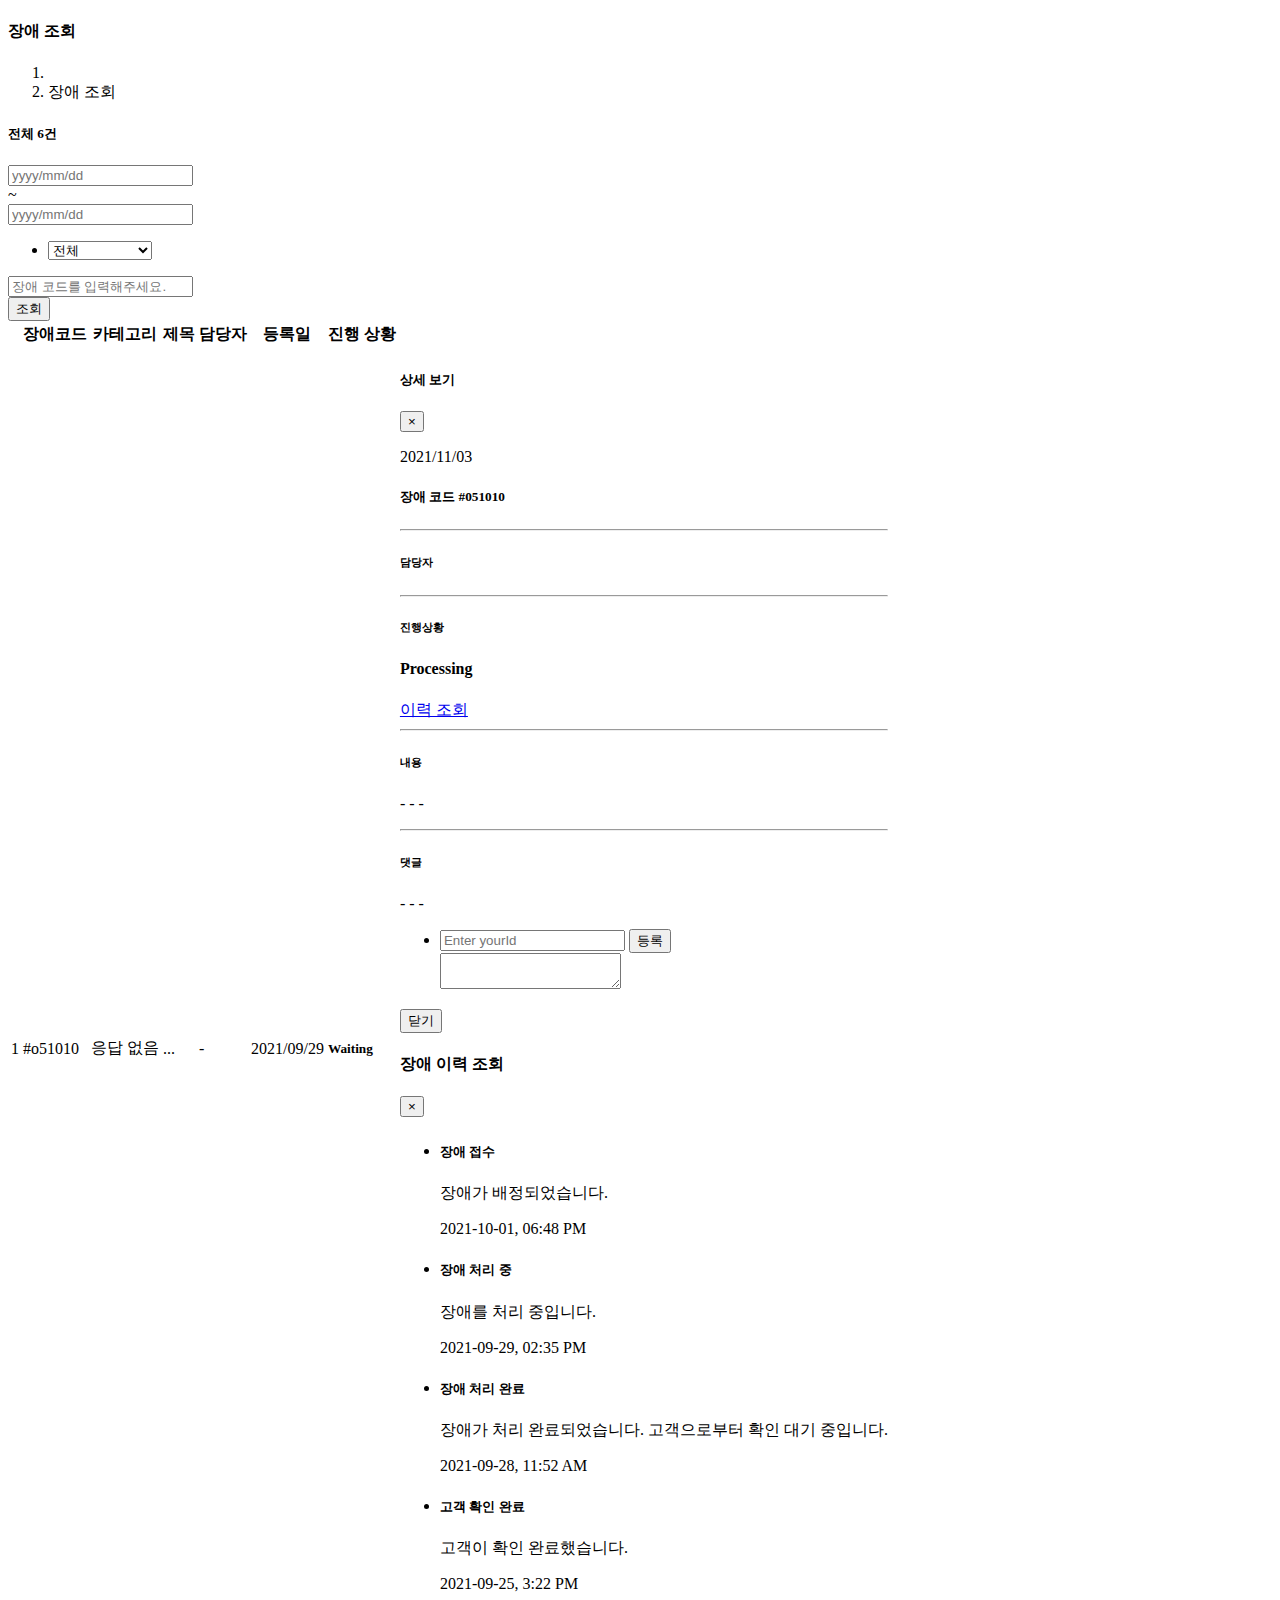
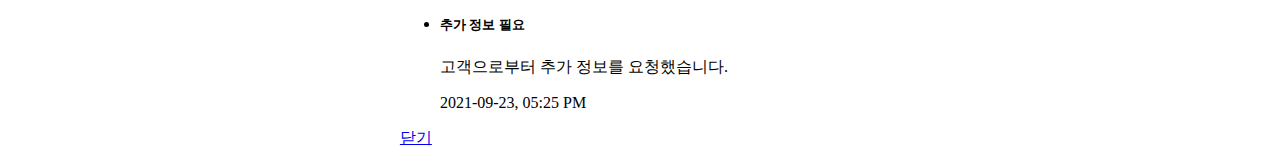
<file: src/main/resources/templates/index.html>
<!DOCTYPE html>
<html lang="ko"
      xmlns="http://www.w3.org/1999/xhtml"
      xmlns:th="http://www.thymeleaf.org"
      xmlns:layout="http://www.ultraq.net.nz/thymeleaf/layout"
      layout:decorate="~{layout/base_layout}">
<head>
  <title>Home</title>
  <th:block layout:fragment="style_area">
<!--    <link rel="stylesheet" th:href="@{css/*.css}">-->
    <style></style>
  </th:block>
</head>
<body>
<div layout:fragment="content_area">
  <!-- Start Breadcrumbbar -->
  <div class="breadcrumbbar">
    <div class="row">
      <div>
        <h4 class="page-title">장애 조회</h4>
        <div class="breadcrumb-list">
          <ol class="breadcrumb">
            <li class="breadcrumb-item font-15"><a href="index.html"><i class="feather icon-home"></i></a></li>
            <li class="breadcrumb-item active font-14" aria-current="page">장애 조회</li>
          </ol>
        </div>
      </div>
    </div>
  </div>
  <!-- End Breadcrumbbar -->
  <!-- Start Contentbar -->
  <div class="contentbar">
    <!-- Start row -->
    <div class="row">
      <!-- Start col -->
      <div class="col-lg-12">
        <div class="card m-b-30">
          <div class="card-header">
            <div class="row align-items-center">
              <div class="col-3">
                <h5 class="card-title mb-0">전체 6건</h5>
              </div>
              <div class="col-2">
                <div class="input-group">
                  <input type="text" id="default-date" class="datepicker-here form-control" placeholder="yyyy/mm/dd" aria-describedby="basic-addon2"/>
                  <div class="input-group-append">
                    <span class="input-group-text" id="basic-addon2"><i class="feather icon-calendar"></i></span>
                  </div>
                </div>
              </div>~
              <div class="col-2">
                <div class="input-group">
                  <input type="text" id="default-date" class="datepicker-here form-control" placeholder="yyyy/mm/dd" aria-describedby="basic-addon2"/>
                  <div class="input-group-append">
                    <span class="input-group-text" id="basic-addon2"><i class="feather icon-calendar"></i></span>
                  </div>
                </div>
              </div>
              <div class="col-1">
                <ul class="list-inline-group text-right mb-0 pl-0">
                  <li class="list-inline-item">
                    <div class="form-group mb-0 amount-spent-select">
                      <select class="form-control font-14" id="formControlSelect">
                        <option>전체</option>
                        <option>최근 날짜순</option>
                        <option>오래된 날짜순</option>
                      </select>
                    </div>
                  </li>
                </ul>
              </div>
              <div class="col-2">
                <input type="text" class="form-control errorSearch float-right font-14" placeholder="장애 코드를 입력해주세요." id="search">
              </div>
              <div class="col-1">
                <button  class="btn btn-dark-rgba float-right font-14">조회<i class="feather icon-search"></i></button>
              </div>
            </div>
          </div>
          <div class="card-body">
            <div class="table-responsive">
              <table class="table table-borderless table-striped text-center">
                <thead>
                <tr>
                  <th>    </th>
                  <th>장애코드</th>
                  <th>카테고리</th>
                  <th>제목</th>
                  <th>담당자</th>
                  <th>등록일</th>
                  <th>진행 상황</th>
                  <th>    </th>
                </tr>
                </thead>
                <tbody>
                <tr>
                  <td scope="row">1</td>
                  <td>#o51010</td>
                  <td>응답 없음</td>
                  <td>...</td>
                  <td>-</td>
                  <td>2021/09/29</td>
                  <td><h5><span class="badge badge-secondary-inverse mt-2">Waiting</span></h5></td>
                  <td><a href="#" class="btn btn-primary-rgba" data-toggle="modal" data-target="#errorDetailModal"><i class="feather icon-file"></i></a>
                    <!-- Modal -->
                    <div class="modal fade" id="errorDetailModal" tabindex="-1" role="dialog" aria-labelledby="errorDetailModalTitle" aria-hidden="true">
                      <div class="modal-dialog modal-dialog-centered" role="document">
                        <div class="modal-content">
                          <div class="modal-header">
                            <h5 class="modal-title" id="errorDetailModalTitle">상세 보기</h5>
                            <button type="button" class="close" data-dismiss="modal" aria-label="Close">
                              <span aria-hidden="true">&times;</span>
                            </button>
                          </div>
                          <div class="modal-body">
                            <p class="text-right">2021/11/03</p>
                            <h5 class="text-left font-16 font-weight-bold">장애 코드  #051010</h5>
                            <hr>
                            <div class="row">
                              <div class="col-12 col-sm-8">
                                <h6 class="text-left font-16 font-weight-bold">담당자 </h5>
                              </div>
                              <div class="col-12 col-sm-4">

                              </div>
                            </div>
                            <hr>
                            <div class="row">
                              <div class="col-12 col-sm-3">
                                <h6 class="text-left font-16 font-weight-bold">진행상황</h5>
                              </div>
                              <div class="col-12 col-sm-5">
                                <h4><span class="badge badge-primary-inverse">Processing</span></h4>
                              </div>
                              <div class="col-12 col-sm-4">
                                <a data-toggle="modal" href="#subModal" class="btn btn-secondary-rgba btn-sm font-15" type="button" id="errorButton" aria-haspopup="true" aria-expanded="false" >이력 조회</a>
                              </div>
                            </div>
                            <hr>
                            <h6 class="text-left font-weight-bold" >내용</h6>
                            <p class="text-left font-16">- - -</p>
                            <hr>
                            <h6 class="text-left font-weight-bold" >댓글</h6>
                            <p class="text-left font-16">- - -</p>
                            <ul class="list-group list-group-flush">
                              <li class="list-group-item">
                                <div class="form-inline mb-2">
                                  <label for="replyId"><i class="feather icon-user"></i></label>
                                  <input type="text" class="form-control ml-3" placeholder="Enter yourId" id="replyId">
                                  <button type="button" class="btn btn-secondary-rgba ml-3 float-right" onClick="javascript:addReply();">등록</button>
                                </div>
                                <textarea class="form-control" id="errorReplyFormControlTextarea" rows="2"></textarea>

                              </li>
                            </ul>
                          </div>
                          <div class="modal-footer">
                            <button type="button" class="btn btn-secondary" data-dismiss="modal">닫기</button>
                          </div>
                        </div>
                      </div>
                    </div>
                    <div class="modal" id="subModal" data-backdrop="static">
                      <div class="modal-dialog">
                        <div class="modal-content">
                          <div class="modal-header">
                            <h4 class="modal-title">장애 이력 조회</h4>
                            <button type="button" class="close" data-dismiss="modal">×</button>
                          </div><div class="container"></div>
                          <div class="modal-body">
                            <div class="card m-b-30">
                              <div class="card-body">
                                <div class="ecom-notification-box">
                                  <ul class="list-unstyled text-left">
                                    <li class="media">
                                      <h6><span class="mr-3 action-icon badge badge-dark-inverse"><i class="feather icon-file"></i></span></h6>
                                      <div class="media-body">
                                        <h5 class="action-title">장애 접수</h5>
                                        <p class="my-3 font-15">장애가 배정되었습니다.</p>
                                        <p><span class="timing font-14">2021-10-01, 06:48 PM</span></p>
                                      </div>
                                    </li>
                                    <li class="media">
                                      <span class="mr-3 action-icon badge badge-dark-inverse"><i class="feather icon-loader"></i></span>
                                      <div class="media-body">
                                        <h5 class="action-title">장애 처리 중</h5>
                                        <p class="my-3 font-15">장애를 처리 중입니다.</p>
                                        <p><span class="timing font-14">2021-09-29, 02:35 PM</span></p>
                                      </div>
                                    </li>
                                    <li class="media">
                                      <span class="mr-3 action-icon badge badge-dark-inverse"><i class="feather icon-check-circle"></i></span>
                                      <div class="media-body">
                                        <h5 class="action-title">장애 처리 완료</h5>
                                        <p class="my-3 font-15">장애가 처리 완료되었습니다. 고객으로부터 확인 대기 중입니다.</p>
                                        <p><span class="timing font-14">2021-09-28, 11:52 AM</span></p>
                                      </div>
                                    </li>
                                    <li class="media">
                                      <span class="mr-3 action-icon badge badge-dark-inverse"><i class="feather icon-user-check"></i></span>
                                      <div class="media-body">
                                        <h5 class="action-title">고객 확인 완료</h5>
                                        <p class="my-3 font-15">고객이 확인 완료했습니다.</p>
                                        <p><span class="timing font-14">2021-09-25, 3:22 PM</span></p>
                                      </div>
                                    </li>
                                    <li class="media">
                                      <span class="mr-3 action-icon badge badge-dark-inverse"><i class="feather icon-alert-circle"></i></span>
                                      <div class="media-body">
                                        <h5 class="action-title">추가 정보 필요</h5>
                                        <p class="my-3 font-15">고객으로부터 추가 정보를 요청했습니다.</p>
                                        <p><span class="timing font-14">2021-09-23, 05:25 PM</span></p>
                                      </div>
                                    </li>
                                  </ul>
                                </div>
                              </div>
                            </div>
                          </div>
                          <div class="modal-footer">
                            <a href="#" class="btn btn-secondary close" data-dismiss="modal">닫기</a>
                          </div>
                        </div>
                      </div>
                    </div>
                  </td>
                </tr>
                </tbody>
              </table>
            </div>
          </div>
        </div>
      </div>
      <!-- End col -->
    </div>
    <!-- End row -->
  </div>
  <!-- End Contentbar -->
</div>
<div layout:fragment="script_area">
  <script th:inline="javascript">
  </script>
</div>
</body>
</html>
</file>
